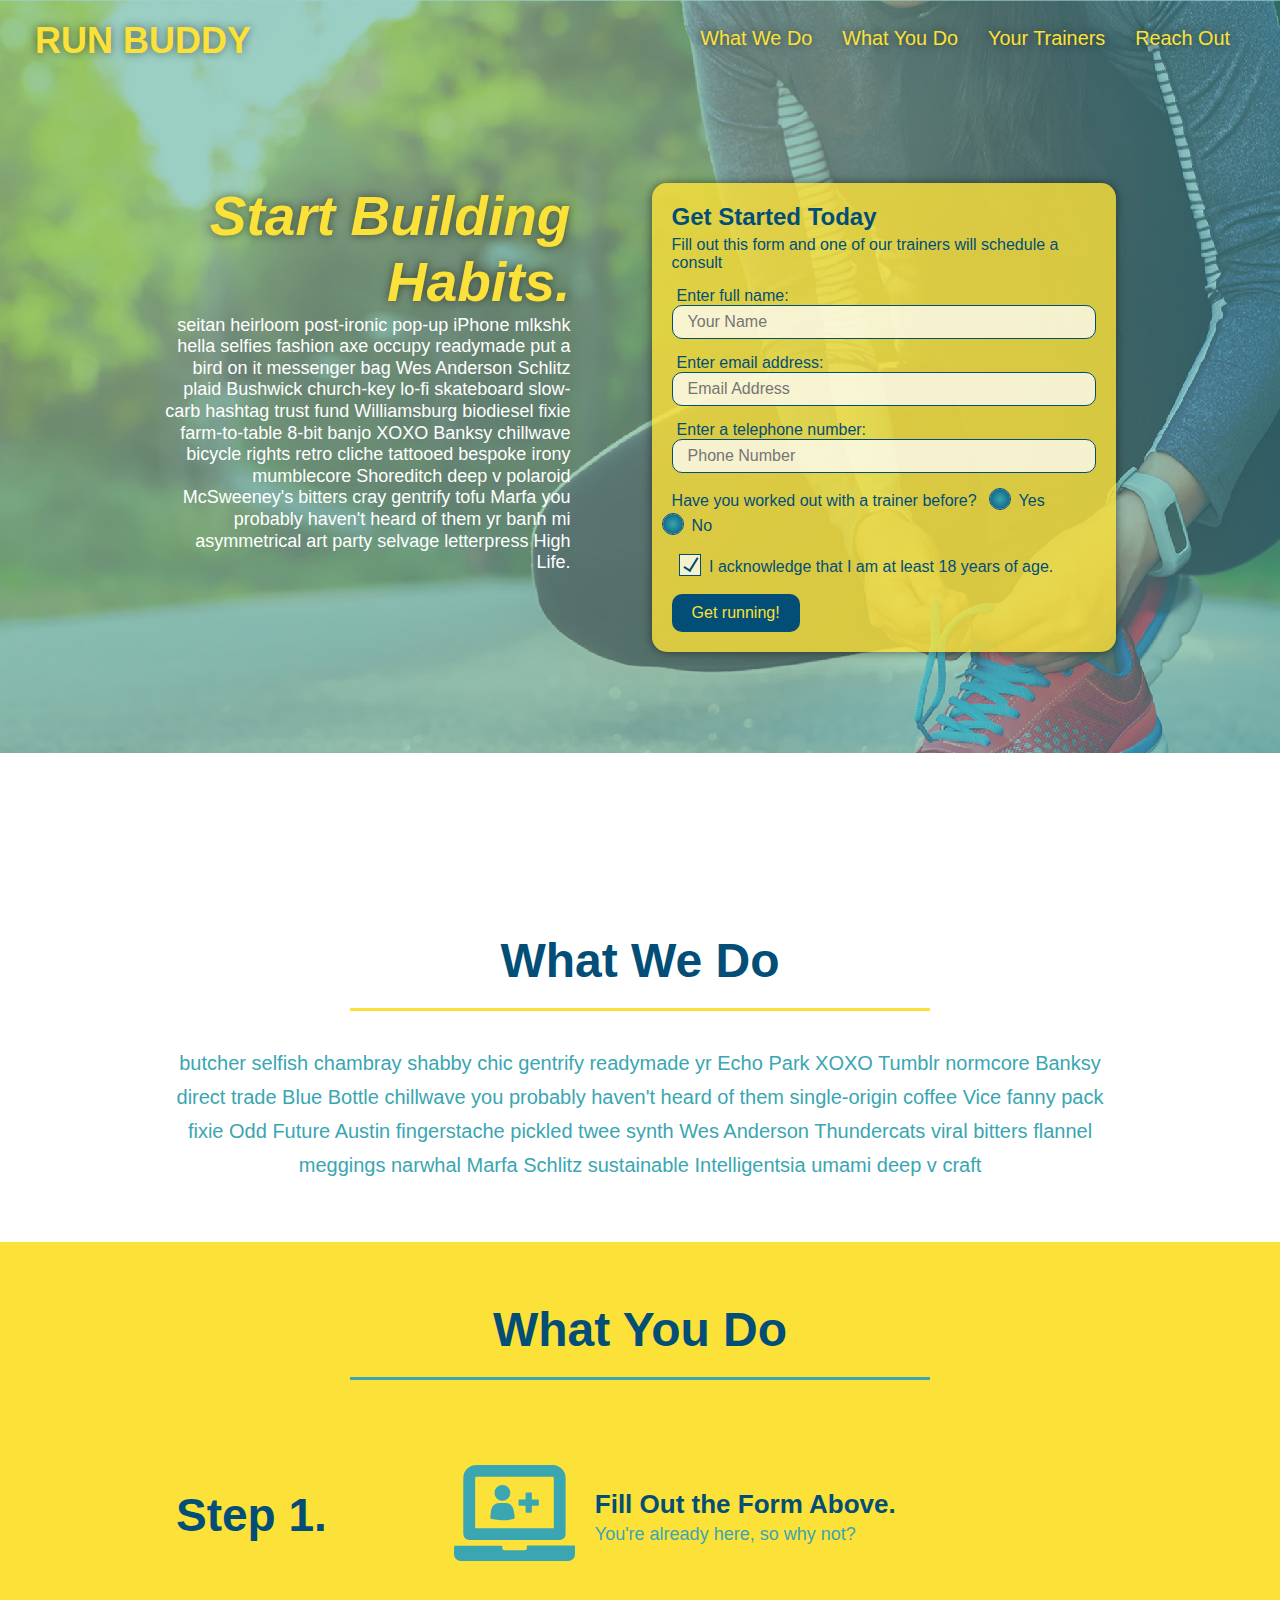
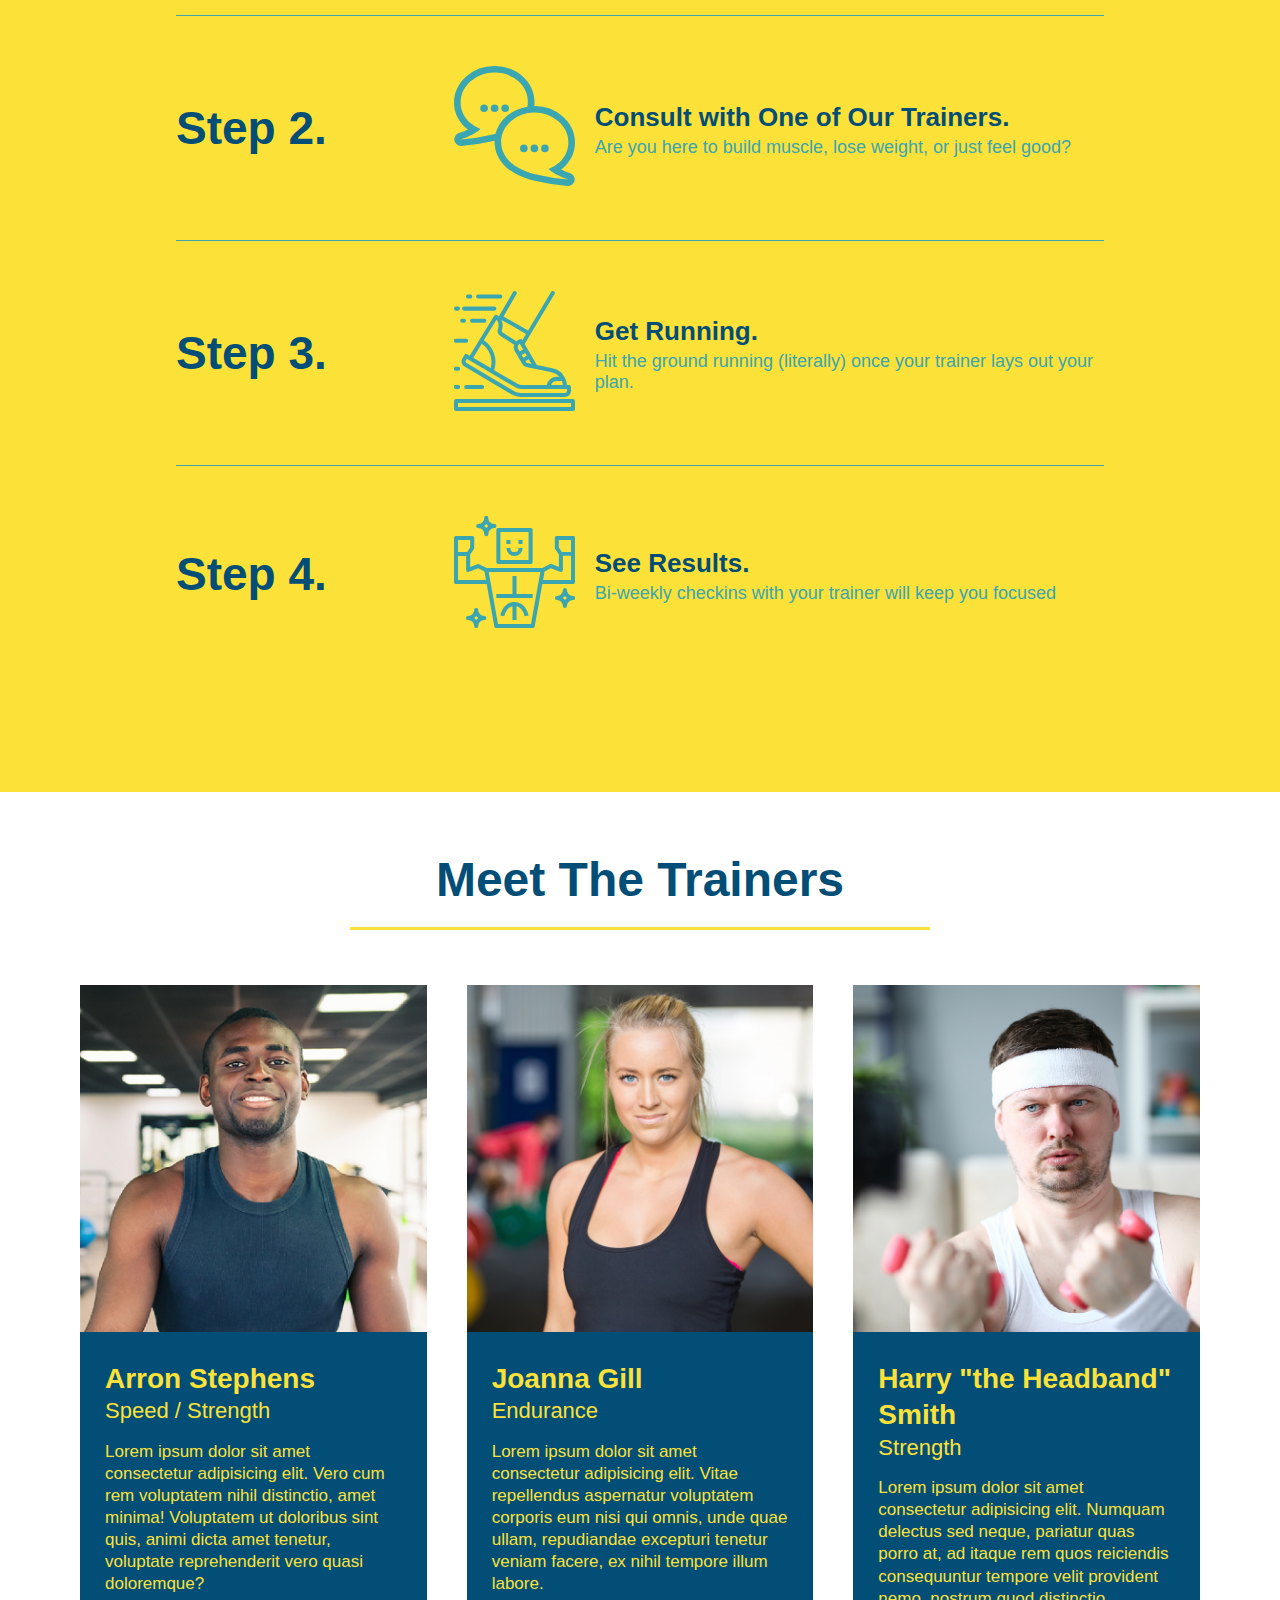
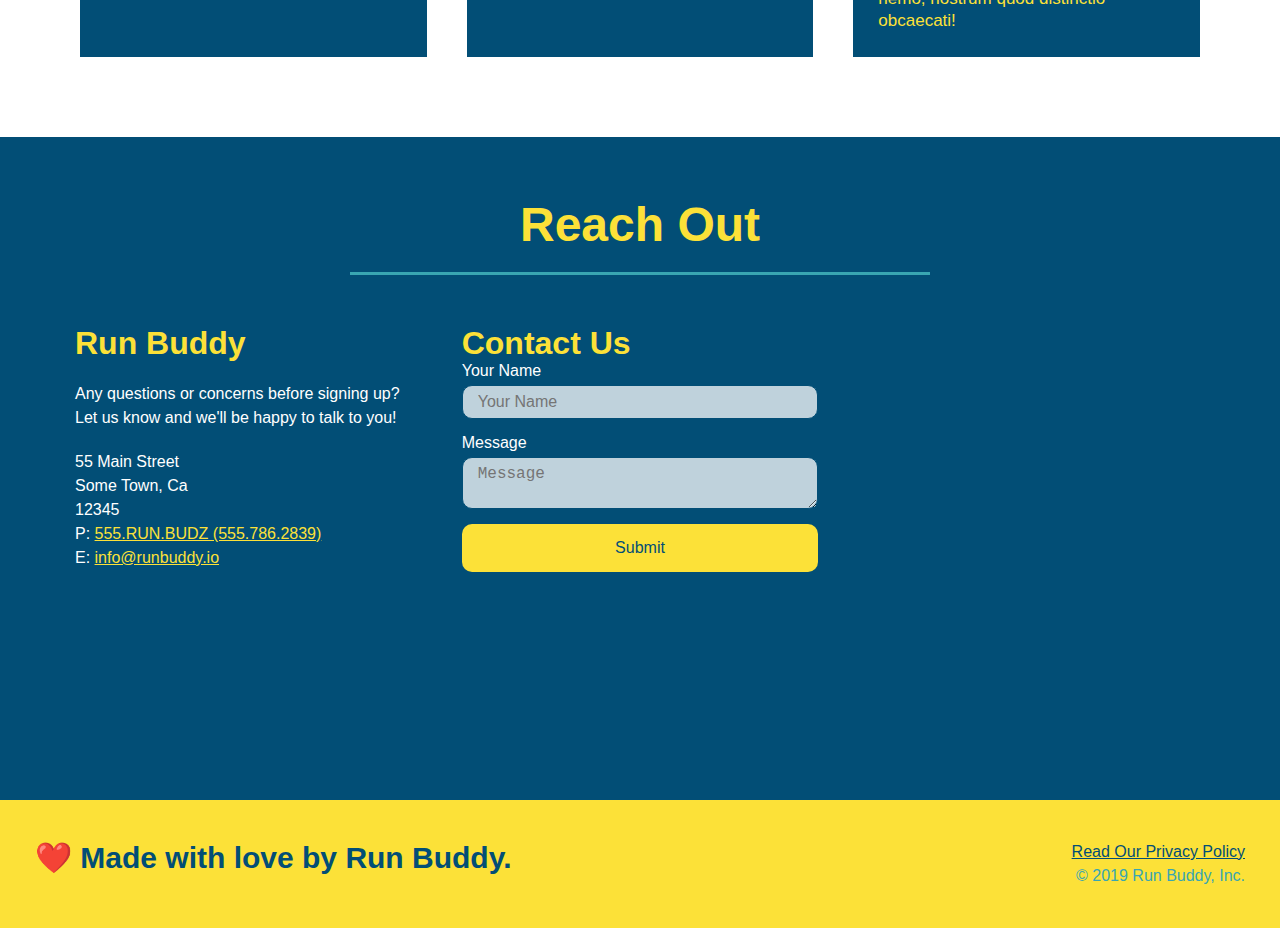
<file: index.html>
<!DOCTYPE html>
<html lang="en">

  <head>
    <meta charset="UTF-8" />
    <meta name="viewport" content="width=device-width, initial-scale=1.0" />
    <title>Run Buddy</title>
    <link rel="stylesheet" href="./assets/css/style.css" />
</head>

  <body>
<!-- navigation -->
<header>
    <h1>
        <a href="/">RUN BUDDY</a>
    </h1>
 <nav>
    <ul>
     <li>
         <a href="#what-we-do">What We Do</a>
     </li>
     <li>
         <a href="#what-you-do">What You Do</a>
     </li>
     <li>
         <a href="#your-trainers">Your Trainers</a>
     </li>
     <li>
         <a href="#reach-out">Reach Out</a>
     </li>
    </ul>
 </nav>
</header>

<section class="hero">
    <div class="hero-cta">
        <h2>Start Building Habits.</h2>
        <p>
            seitan heirloom post-ironic pop-up iPhone mlkshk hella selfies fashion axe occupy readymade put a bird on it messenger bag Wes Anderson Schlitz plaid Bushwick church-key lo-fi skateboard slow-carb hashtag trust fund Williamsburg biodiesel fixie farm-to-table 8-bit banjo XOXO Banksy chillwave bicycle rights retro cliche tattooed bespoke irony mumblecore Shoreditch deep v polaroid McSweeney's bitters cray gentrify tofu Marfa you probably haven't heard of them yr banh mi asymmetrical art party selvage letterpress High Life.
        </p>
    </div>
    <div class="hero-form">
        <h3>Get Started Today</h3>
        <p>Fill out this form and one of our trainers will schedule a consult</p>
    <!-- Add form element -->
    <form>
        <label for="name">Enter full name:</label>
        <input type="text" placeholder="Your Name" name="name" id="name" class="form-input"/>
        <label for="email">Enter email address:</label>
        <input type="email" placeholder="Email Address" name="email" id="email" class="form-input"/>
        <label for="phone">Enter a telephone number:</label>
        <input type="tel" placeholder="Phone Number" name="phone" id="phone" class="form-input"/>
        
        <p>
            Have you worked out with a trainer before?
            <span class="radio-wrapper">
                <input type="radio" name="trainer-confirm" id="trainer-yes" />
                <label for="trainer-yes">Yes</label>    
            </span>
            
            <span class="radio-wrapper">
                <input type="radio" name="trainer-confirm" id="trainer-no" />
                <label for="trainer-no">No</label>
            </span>
        </p>
        <p>
            <span class="checkbox-wrapper">
                <input type="checkbox" name="age-confirm" id="checkbox" />
                <label for="checkbox">I acknowledge that I am at least 18 years of age.</label>
            </span>
        </p>
        <button type="submit">
            Get running!
        </button>
    </form>
    </div>
</section>
<!-- end hero -->

<!-- hero/jumbotron -->
<section>
</section>


<!-- "what we do" section -->
<section id="what-we-do" class="intro">
<div class="flex-row">
    <h2 class="section-title primary-border">
        What We Do
    </h2>
</div>

<div class="flex-row">
    <p>
        butcher selfish chambray shabby chic gentrify readymade yr Echo Park XOXO Tumblr normcore Banksy direct trade Blue Bottle chillwave you probably haven't heard of them single-origin coffee Vice fanny pack fixie Odd Future Austin fingerstache pickled twee synth Wes Anderson Thundercats viral bitters flannel meggings narwhal Marfa Schlitz sustainable Intelligentsia umami deep v craft
    </p>
</div>

</section>

<!--"what you do" section -->
<section id="what-you-do" class="steps">

<div class="flex-row">
    <h2 class="section-title secondary-border">
        What You Do
    </h2>
</div>
        
<div class="step">
    <h3>Step 1.</h3>
    <div class="step-info">
        <div class="step-img">
            <!-- insert this img element-->
            <img src="./assets/images/step-1.svg" alt="" />
        </div>
        <div class="step-text"> 
            <h4>Fill Out the Form Above.</h4>
            <p>You're already here, so why not?</p>
        </div>
    </div>
</div>

<div class="step">
    <h3>Step 2.</h3>
    <div class="step-info">
        <div class="step-img">
                <img src="./assets/images/step-2.svg" alt="" />
            </div>
        <div class="step-text">
            <h4>Consult with One of Our Trainers.</h4>
            <p>Are you here to build muscle, lose weight, or just feel good?</p>
        </div>
    </div>
</div>

<div class="step">
    <h3>Step 3.</h3>
    <div class="step-info">
        <div class="step-img">
            <img src="./assets/images/step-3.svg" alt="" />
        </div>
        <div class="step-text">
            <h4>Get Running.</h4>
            <p>Hit the ground running (literally) once your trainer lays out your plan.</p>
        </div>
    </div>
</div>

<div class="step">
    <h3>Step 4.</h3>
    <div class="step-info">
        <div class="step-img">
            <img src="./assets/images/step-4.svg" alt="" />
        </div>
        <div class="step-text">
            <h4>See Results.</h4>
            <p>Bi-weekly checkins with your trainer will keep you focused</p>
        </div>
    </div>        
</div>

</section>

<!-- "meet the trainers" section-->
<section id="your-trainers" >
<div class="flex-row">
    <h2 class="section-title primary-border">
        Meet The Trainers
    </h2>
</div>

<div class="trainers">

<!-- first trainer bio -->
<article class="trainer">
    <img src="./assets/images/trainer-1.jpg" alt="Arron Stephens in his workout clothes, ready to pump iron" />
<div class="trainer-bio">
    <h3 class="trainer-name">Arron Stephens</h3>
    <h4 class="trainer-role">Speed / Strength</h4>
    <p>
        Lorem ipsum dolor sit amet consectetur adipisicing elit. Vero cum rem voluptatem nihil distinctio, amet minima! Voluptatem ut doloribus sint quis, animi dicta amet tenetur, voluptate reprehenderit vero quasi doloremque?
    </p>
</div>
</article>

<!-- second trainer bio -->
<article class="trainer">
    <img src="./assets/images/trainer-2.jpg" alt="Joanna Gill cooling off after a workout" />
    <div class="trainer-bio">
        <h3 class="trainer-name">Joanna Gill</h3>
        <h4 class="trainer-role">Endurance</h4>
        <p>
            Lorem ipsum dolor sit amet consectetur adipisicing elit. Vitae repellendus aspernatur voluptatem corporis eum nisi qui omnis, unde quae ullam, repudiandae excepturi tenetur veniam facere, ex nihil tempore illum labore.
        </p>
    </div>
</article>

<!-- third trainer bio -->
<article class="trainer">
    <img src="./assets/images/trainer-3.jpg" alt="Harry Smith wearing a headband and lifting comically small pink weights" />
    <div class="trainer-bio">
        <h3 class="trainer-name">Harry "the Headband" Smith</h3>
        <h4 class="trainer-role">Strength</h4>
        <p>
            Lorem ipsum dolor sit amet consectetur adipisicing elit. Numquam delectus sed neque, pariatur quas porro at, ad itaque rem quos reiciendis consequuntur tempore velit provident nemo, nostrum quod distinctio obcaecati!
        </p>
    </div>
</article>

</div>

</section>

<!-- "reach out" section-->
<section id="reach-out" class="contact">

<div class="flex-row">
    <h2 class="section-title secondary-border">
        Reach Out
    </h2>
</div>

    <div class="contact-info">
    <div>
        <h3>Run Buddy</h3>
        <p>
            Any questions or concerns before signing up?
            <br />
            Let us know and we'll be happy to talk to you!
        </p>

        <address>
            55 Main Street <br/>
            Some Town, Ca <br/>
            12345 <br/>
            P: <a href="tel:555.786.2839">555.RUN.BUDZ (555.786.2839)</a><br />
            E: <a href="mailto://info@runbuddy.io">info@runbuddy.io</a>    
        </address>

    </div>
    
    <div class="contact-form">
        <h3>Contact Us</h3>
        <form>
            <label for="contact-name">Your Name</label>
            <input type="text" id="contact-name" placeholder="Your Name" />

            <label for="contact-message">Message</label>
            <textarea id="contact-message" placeholder="Message"></textarea>

            <button type="submit">Submit</button>
        </form>
    </div>


    <iframe src="https://www.google.com/maps/embed?pb=!1m18!1m12!1m3!1d11837.7654346747!2d-87.85929900687293!3d42.11943376888744!2m3!1f0!2f0!3f0!3m2!1i1024!2i768!4f13.1!3m3!1m2!1s0x880fc75e702efa2f%3A0xe549caaa352c2fbc!2s1817%20Heather%20Ln%2C%20Northbrook%2C%20IL%2060062!5e0!3m2!1sen!2sus!4v1638069925683!5m2!1sen!2sus" 
    frameborder="0" style="border:0;" allowfullscreen></iframe> 

    </div>
</section>

<!-- footer -->
<footer>
    <h2>❤️ Made with love by Run Buddy.</h2>
    <div>
        <a href="./privacy-policy.html">Read Our Privacy Policy</a><br />
        &copy; 2019 Run Buddy, Inc.
    </div>
</footer>

</body>
</html>
</file>
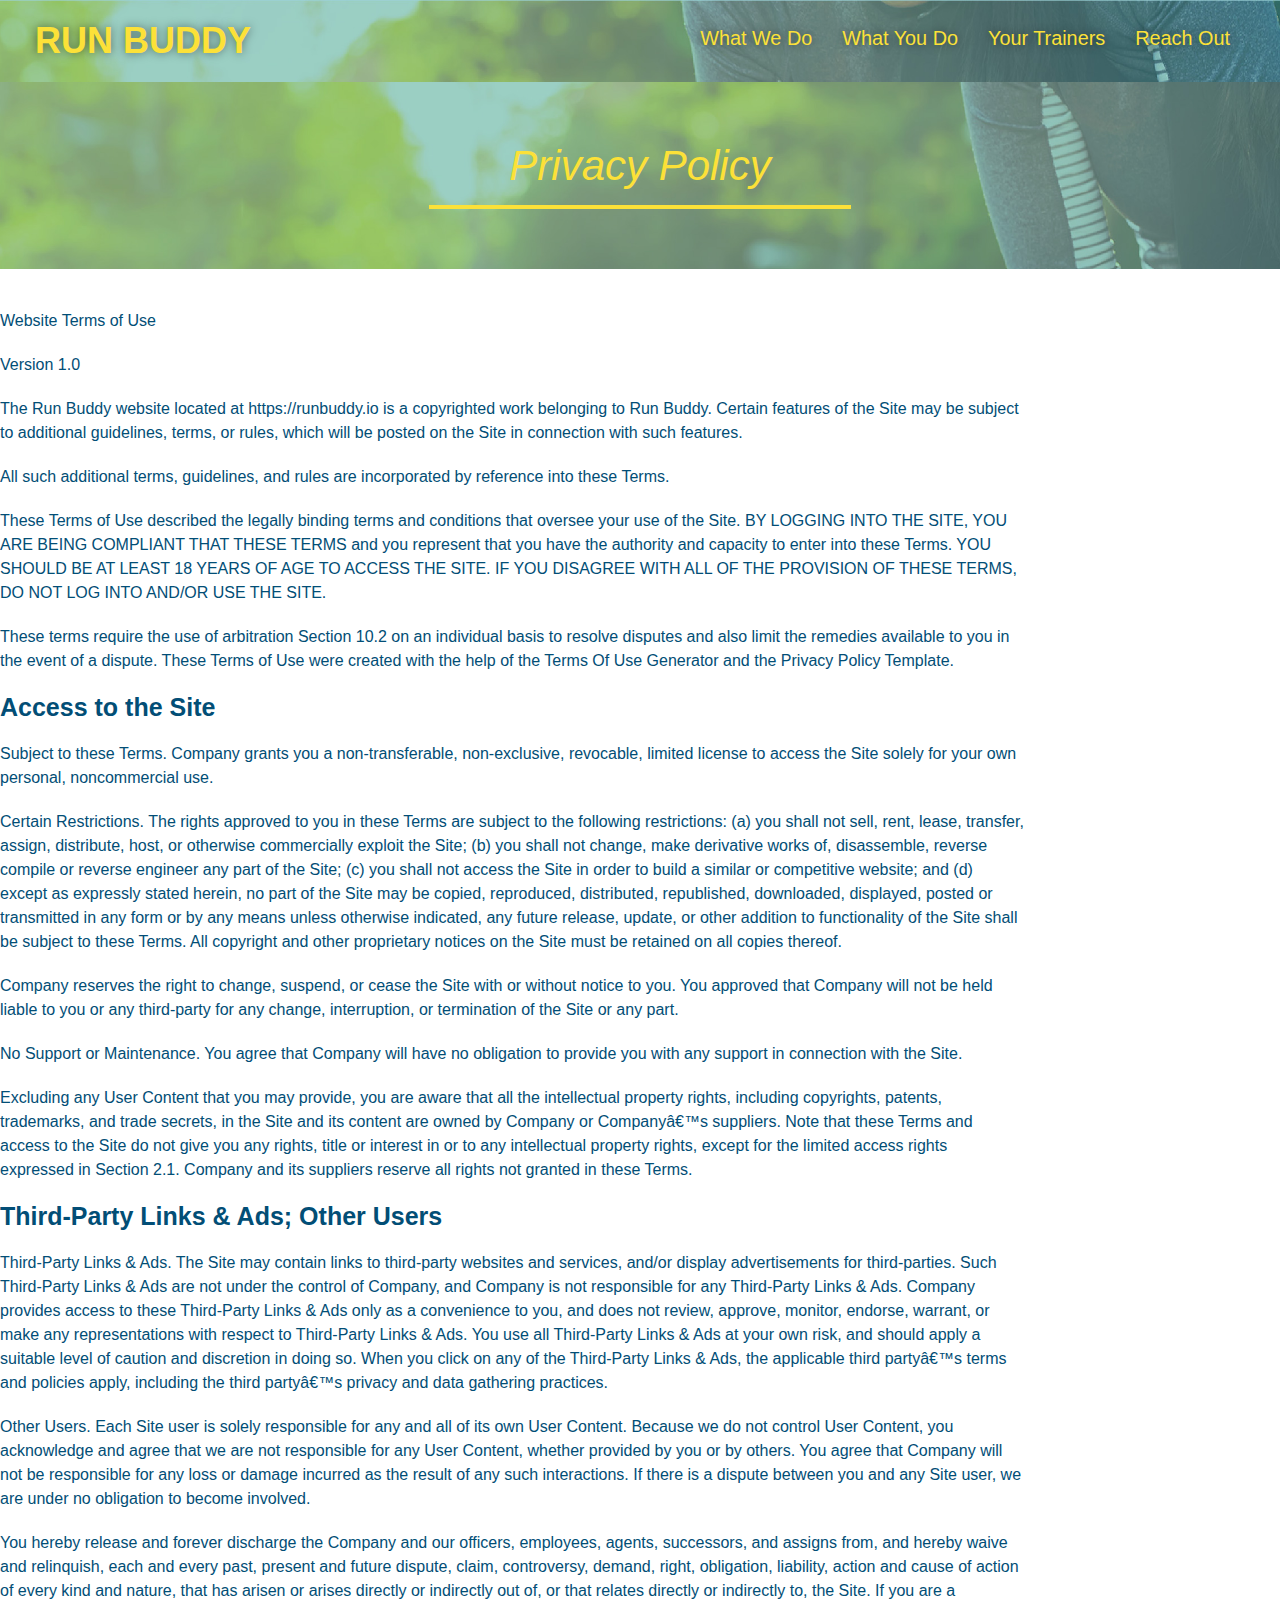
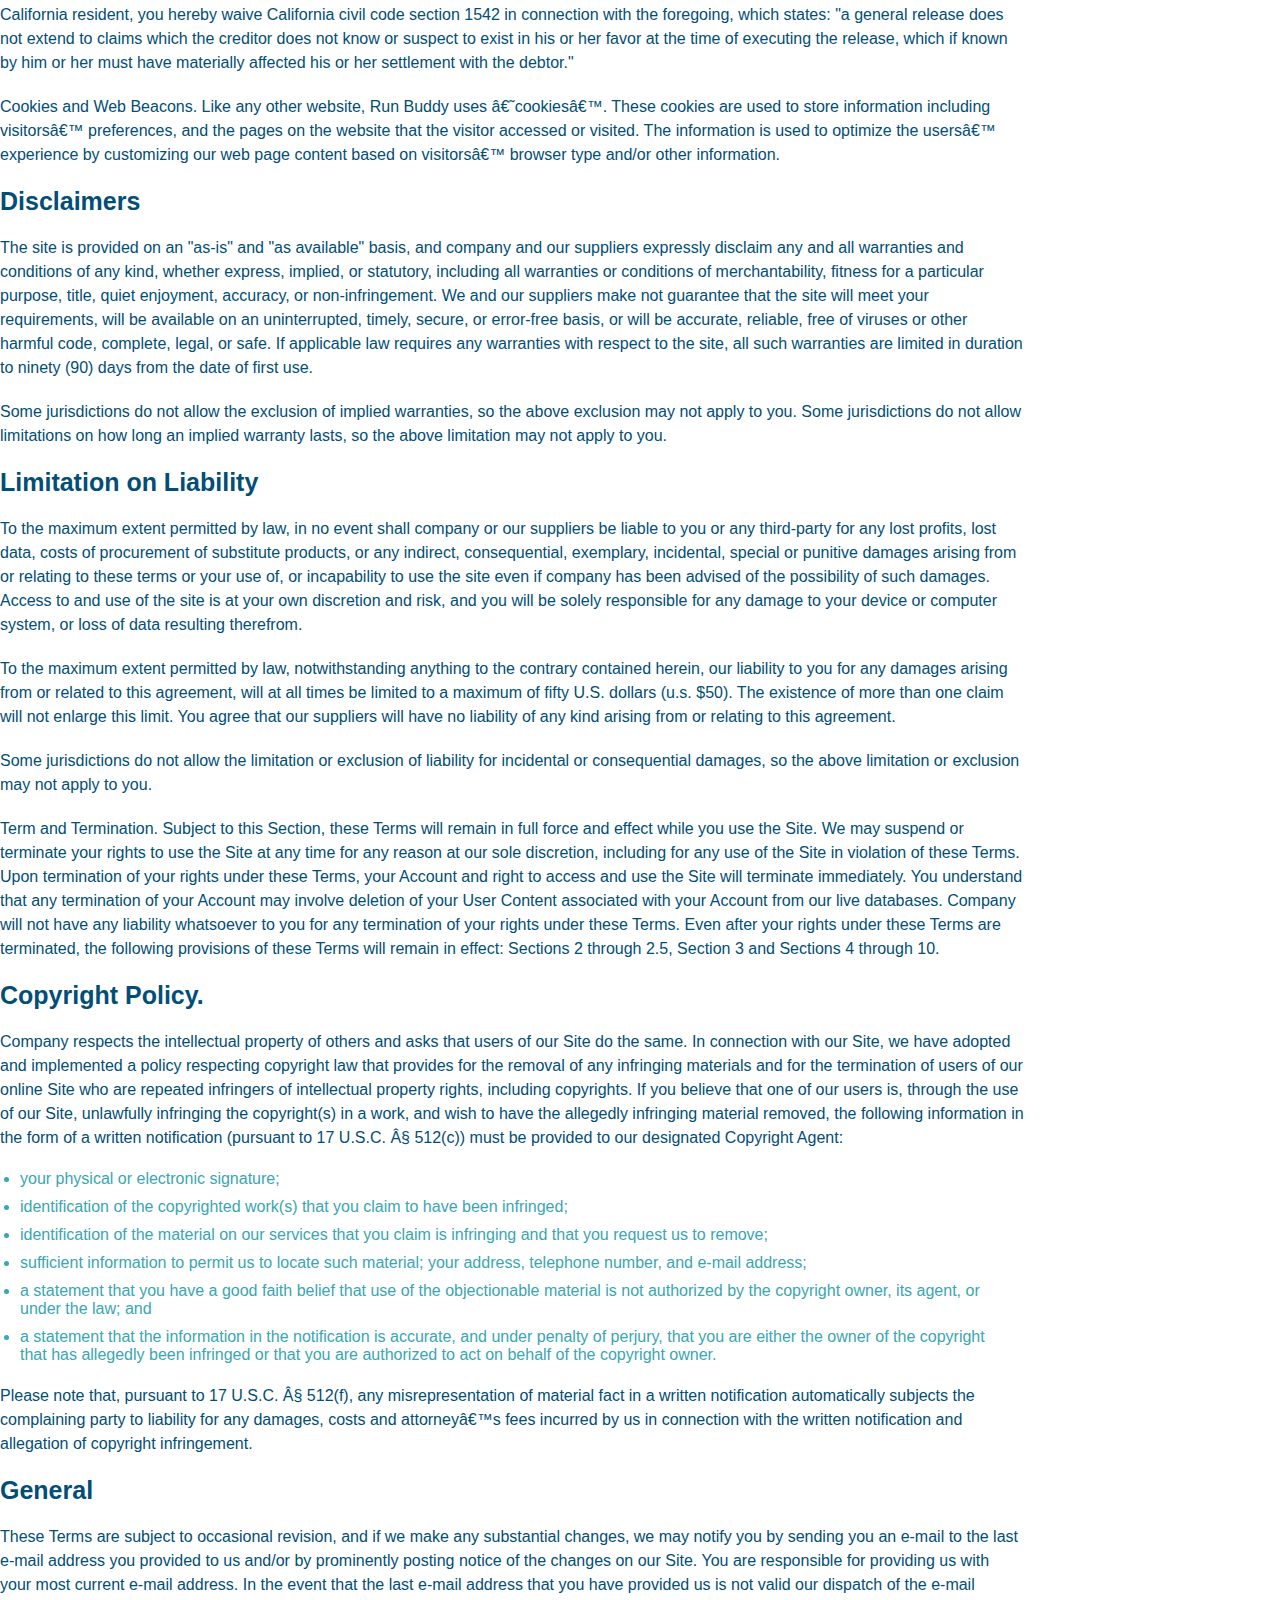
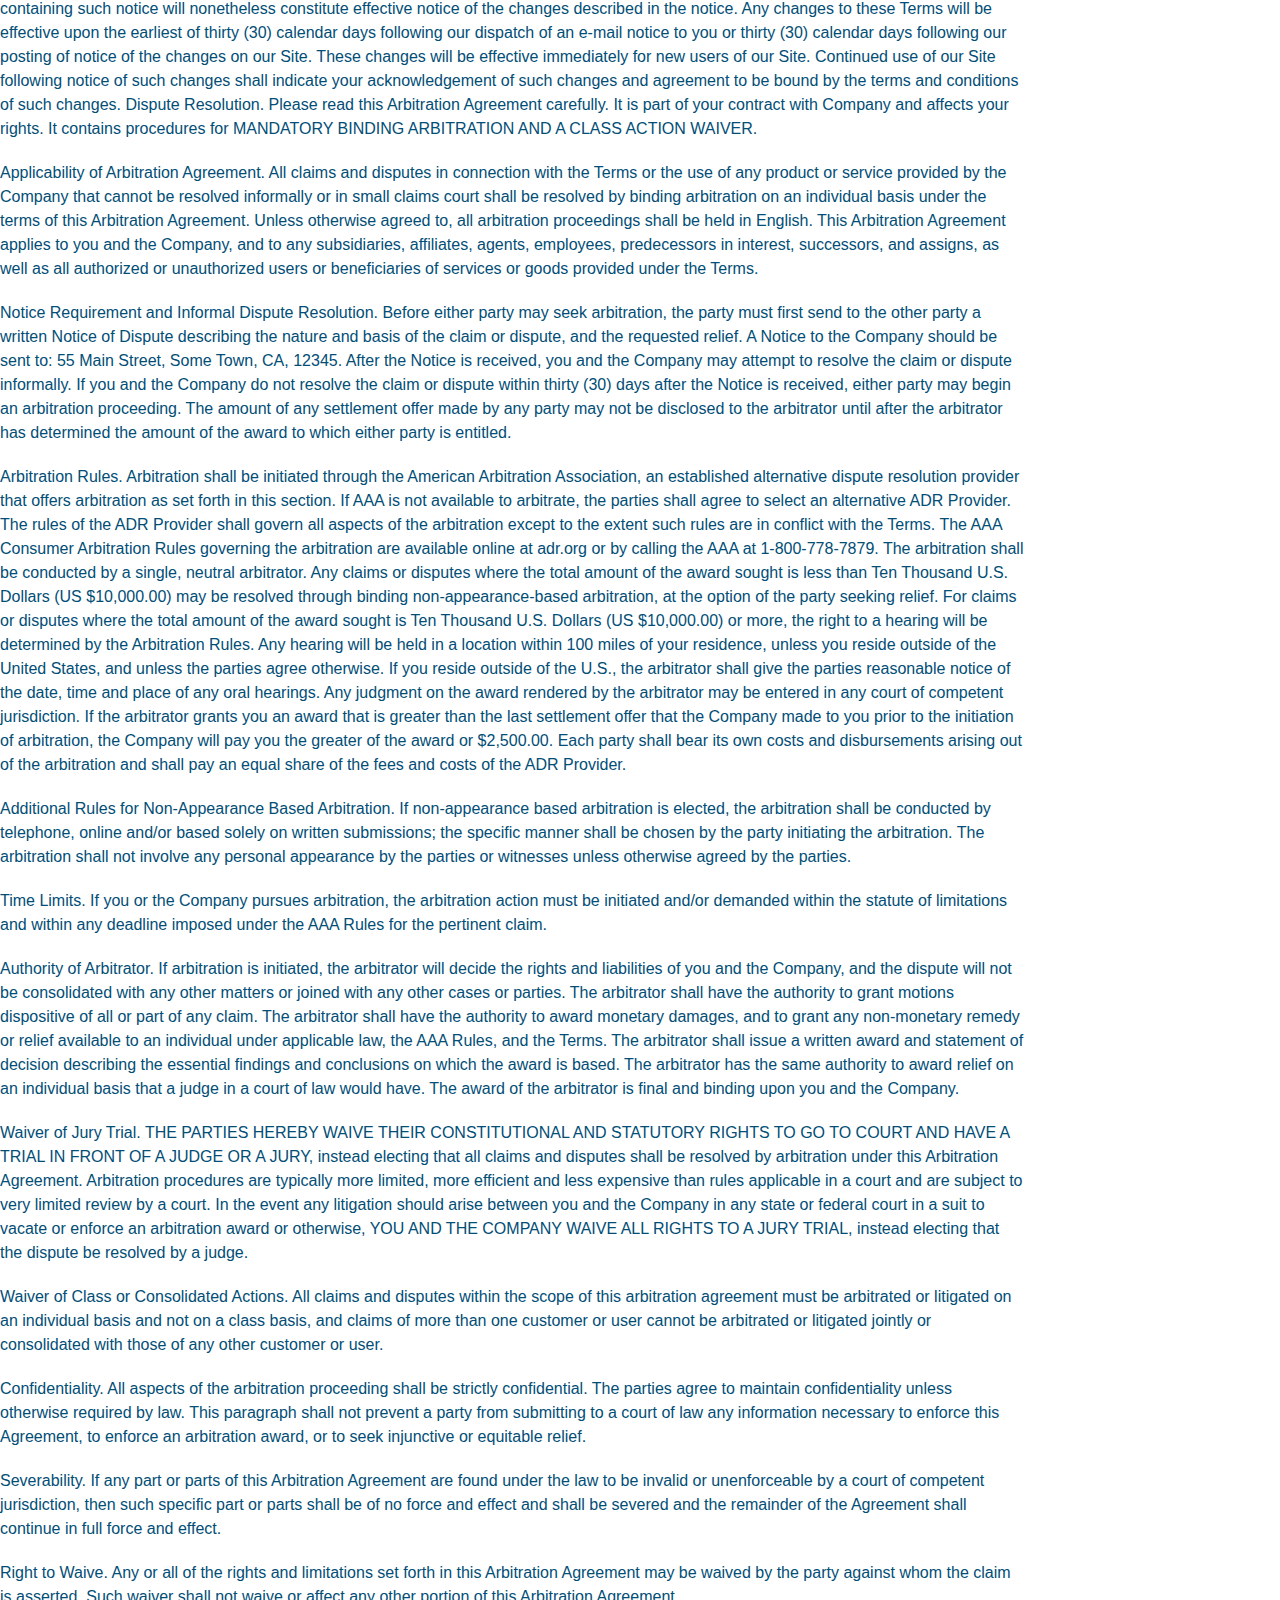
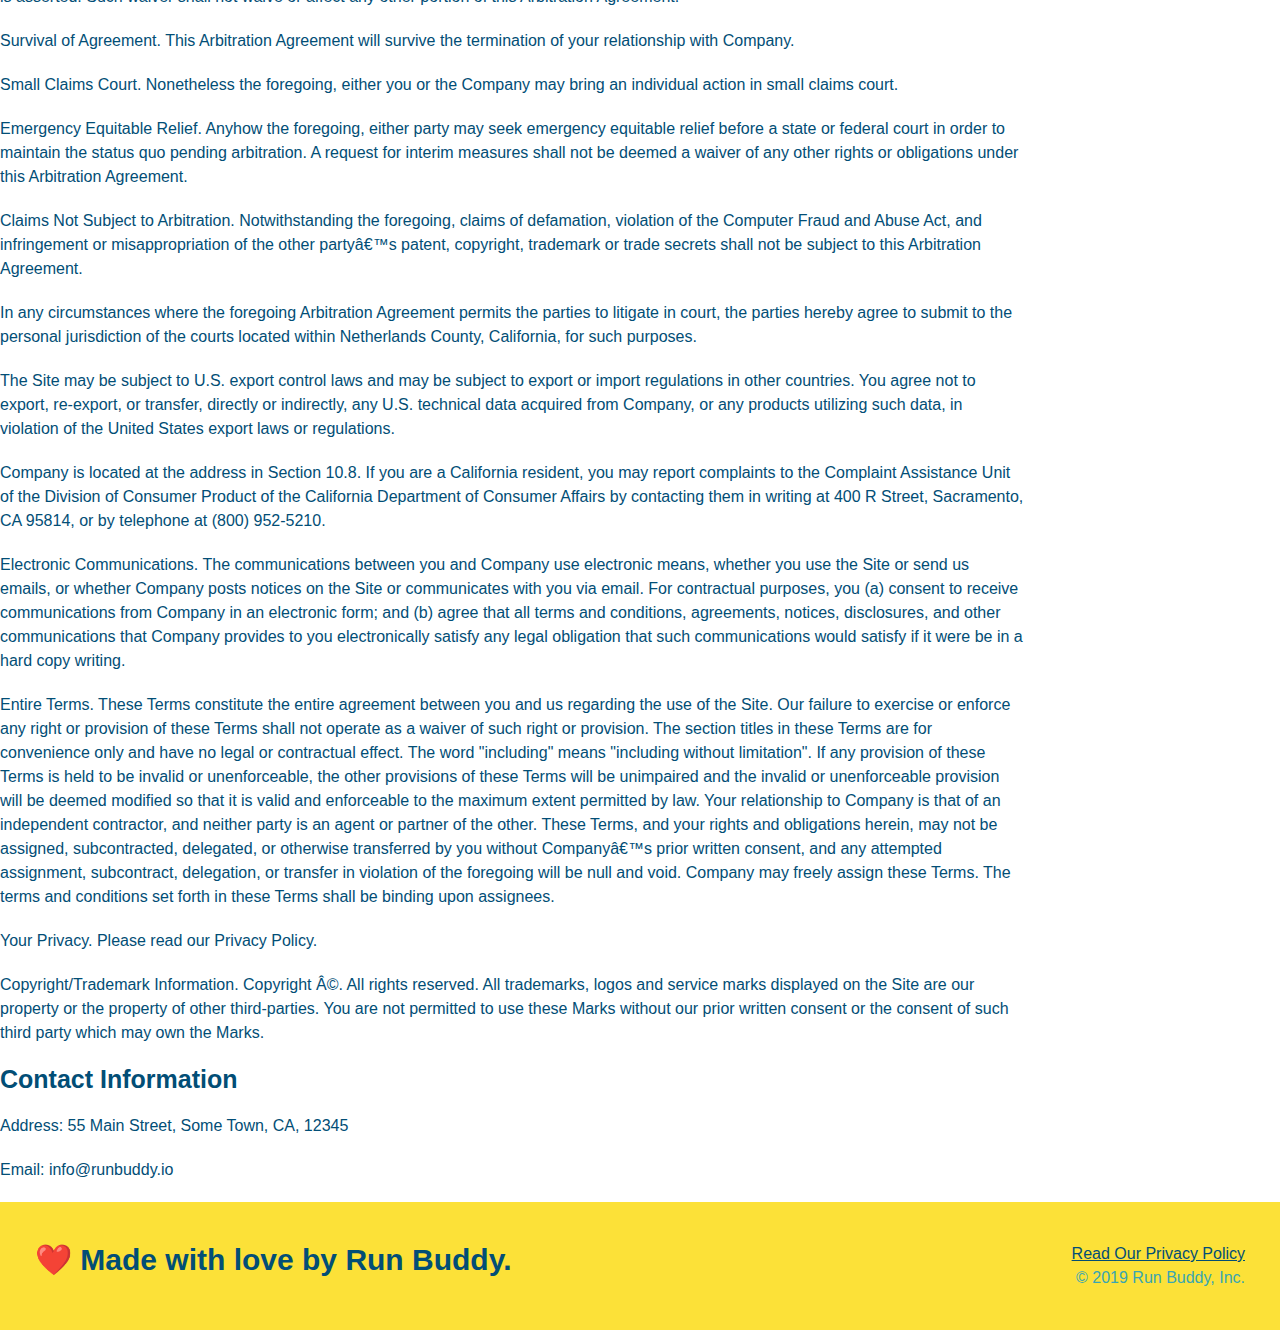
<file: privacy-policy.html>
<!DOCTYPE html>
<html lang="en">
    <head>
        <meta charset="UTF-8" />
        <meta name="viewport" content="width=device-width, initial-scale=1.0" />
        <title>Privacy Policy - Run Buddy</title>
        <link rel="stylesheet" href="./assets/css/style.css" />
        <link rel="stylesheet" href="./assets/css/secondary-styles.css" />
    </head>
    <body>
        <header>
            <h1>
                <a href="/">RUN BUDDY</a>
            </h1>
         <nav>
            <ul>
             <li>
                 <a href="./index.html#what-we-do">What We Do</a>
             </li>
             <li>
                 <a href="./index.html#what-you-do">What You Do</a>
             </li>
             <li>
                 <a href="./index.html#your-trainers">Your Trainers</a>
             </li>
             <li>
                 <a href="./index.html#reach-out">Reach Out</a>
             </li>
            </ul>
         </nav>
        </header>

        <section class="hero">
            <h2 class="page-title">
                Privacy Policy
            </h2>
        </section>

        <article class="secondary-content">
            <p>
                Website Terms of Use
              </p>
        
              <p>
                Version 1.0
              </p>
        
              <p>
                The Run Buddy website located at https://runbuddy.io is a copyrighted work belonging to Run Buddy. Certain
                features of the Site may be subject to additional guidelines, terms, or rules, which will be posted on the Site
                in connection with such features.
              </p>
        
              <p>
                All such additional terms, guidelines, and rules are incorporated by reference into these Terms.
              </p>
        
              <p>
                These Terms of Use described the legally binding terms and conditions that oversee your use of the Site. BY
                LOGGING INTO THE SITE, YOU ARE BEING COMPLIANT THAT THESE TERMS and you represent that you have the authority
                and capacity to enter into these Terms. YOU SHOULD BE AT LEAST 18 YEARS OF AGE TO ACCESS THE SITE. IF YOU
                DISAGREE WITH ALL OF THE PROVISION OF THESE TERMS, DO NOT LOG INTO AND/OR USE THE SITE.
              </p>
        
              <p>
                These terms require the use of arbitration Section 10.2 on an individual basis to resolve disputes and also
                limit the remedies available to you in the event of a dispute. These Terms of Use were created with the help of
                the Terms Of Use Generator and the Privacy Policy Template.
              </p>
        
              <h3>
                Access to the Site
              </h3>
        
              <p>
                Subject to these Terms. Company grants you a non-transferable, non-exclusive, revocable, limited license to
                access the Site solely for your own personal, noncommercial use.
              </p>
        
              <p>
                Certain Restrictions. The rights approved to you in these Terms are subject to the following restrictions: (a)
                you shall not sell, rent, lease, transfer, assign, distribute, host, or otherwise commercially exploit the Site;
                (b) you shall not change, make derivative works of, disassemble, reverse compile or reverse engineer any part of
                the Site; (c) you shall not access the Site in order to build a similar or competitive website; and (d) except
                as expressly stated herein, no part of the Site may be copied, reproduced, distributed, republished, downloaded,
                displayed, posted or transmitted in any form or by any means unless otherwise indicated, any future release,
                update, or other addition to functionality of the Site shall be subject to these Terms. All copyright and other
                proprietary notices on the Site must be retained on all copies thereof.
              </p>
        
              <p>
                Company reserves the right to change, suspend, or cease the Site with or without notice to you. You approved
                that Company will not be held liable to you or any third-party for any change, interruption, or termination of
                the Site or any part.
              </p>
        
              <p>
                No Support or Maintenance. You agree that Company will have no obligation to provide you with any support in
                connection with the Site.
              </p>
        
              <p>
                Excluding any User Content that you may provide, you are aware that all the intellectual property rights,
                including copyrights, patents, trademarks, and trade secrets, in the Site and its content are owned by Company
                or Companyâ€™s suppliers. Note that these Terms and access to the Site do not give you any rights, title or
                interest in or to any intellectual property rights, except for the limited access rights expressed in Section
                2.1. Company and its suppliers reserve all rights not granted in these Terms.
              </p>
        
              <h3>
                Third-Party Links & Ads; Other Users
              </h3>
        
              <p>
                Third-Party Links & Ads. The Site may contain links to third-party websites and services, and/or display
                advertisements for third-parties. Such Third-Party Links & Ads are not under the control of Company, and Company
                is not responsible for any Third-Party Links & Ads. Company provides access to these Third-Party Links & Ads
                only as a convenience to you, and does not review, approve, monitor, endorse, warrant, or make any
                representations with respect to Third-Party Links & Ads. You use all Third-Party Links & Ads at your own risk,
                and should apply a suitable level of caution and discretion in doing so. When you click on any of the
                Third-Party Links & Ads, the applicable third partyâ€™s terms and policies apply, including the third partyâ€™s
                privacy and data gathering practices.
              </p>
        
              <p>
                Other Users. Each Site user is solely responsible for any and all of its own User Content. Because we do not
                control User Content, you acknowledge and agree that we are not responsible for any User Content, whether
                provided by you or by others. You agree that Company will not be responsible for any loss or damage incurred as
                the result of any such interactions. If there is a dispute between you and any Site user, we are under no
                obligation to become involved.
              </p>
        
              <p>
                You hereby release and forever discharge the Company and our officers, employees, agents, successors, and
                assigns from, and hereby waive and relinquish, each and every past, present and future dispute, claim,
                controversy, demand, right, obligation, liability, action and cause of action of every kind and nature, that has
                arisen or arises directly or indirectly out of, or that relates directly or indirectly to, the Site. If you are
                a California resident, you hereby waive California civil code section 1542 in connection with the foregoing,
                which states: "a general release does not extend to claims which the creditor does not know or suspect to exist
                in his or her favor at the time of executing the release, which if known by him or her must have materially
                affected his or her settlement with the debtor."
              </p>
        
              <p>
                Cookies and Web Beacons. Like any other website, Run Buddy uses â€˜cookiesâ€™. These cookies are used to store
                information including visitorsâ€™ preferences, and the pages on the website that the visitor accessed or visited.
                The information is used to optimize the usersâ€™ experience by customizing our web page content based on visitorsâ€™
                browser type and/or other information.
              </p>
        
              <h3>
                Disclaimers
              </h3>
        
              <p>
                The site is provided on an "as-is" and "as available" basis, and company and our suppliers expressly disclaim
                any and all warranties and conditions of any kind, whether express, implied, or statutory, including all
                warranties or conditions of merchantability, fitness for a particular purpose, title, quiet enjoyment, accuracy,
                or non-infringement. We and our suppliers make not guarantee that the site will meet your requirements, will be
                available on an uninterrupted, timely, secure, or error-free basis, or will be accurate, reliable, free of
                viruses or other harmful code, complete, legal, or safe. If applicable law requires any warranties with respect
                to the site, all such warranties are limited in duration to ninety (90) days from the date of first use.
              </p>
        
              <p>
                Some jurisdictions do not allow the exclusion of implied warranties, so the above exclusion may not apply to
                you. Some jurisdictions do not allow limitations on how long an implied warranty lasts, so the above limitation
                may not apply to you.
              </p>
        
              <h3>
                Limitation on Liability
              </h3>
        
              <p>
                To the maximum extent permitted by law, in no event shall company or our suppliers be liable to you or any
                third-party for any lost profits, lost data, costs of procurement of substitute products, or any indirect,
                consequential, exemplary, incidental, special or punitive damages arising from or relating to these terms or
                your use of, or incapability to use the site even if company has been advised of the possibility of such
                damages. Access to and use of the site is at your own discretion and risk, and you will be solely responsible
                for any damage to your device or computer system, or loss of data resulting therefrom.
              </p>
        
              <p>
                To the maximum extent permitted by law, notwithstanding anything to the contrary contained herein, our liability
                to you for any damages arising from or related to this agreement, will at all times be limited to a maximum of
                fifty U.S. dollars (u.s. $50). The existence of more than one claim will not enlarge this limit. You agree that
                our suppliers will have no liability of any kind arising from or relating to this agreement.
              </p>
        
              <p>
                Some jurisdictions do not allow the limitation or exclusion of liability for incidental or consequential
                damages, so the above limitation or exclusion may not apply to you.
              </p>
        
              <p>
                Term and Termination. Subject to this Section, these Terms will remain in full force and effect while you use
                the Site. We may suspend or terminate your rights to use the Site at any time for any reason at our sole
                discretion, including for any use of the Site in violation of these Terms. Upon termination of your rights under
                these Terms, your Account and right to access and use the Site will terminate immediately. You understand that
                any termination of your Account may involve deletion of your User Content associated with your Account from our
                live databases. Company will not have any liability whatsoever to you for any termination of your rights under
                these Terms. Even after your rights under these Terms are terminated, the following provisions of these Terms
                will remain in effect: Sections 2 through 2.5, Section 3 and Sections 4 through 10.
              </p>
        
              <h3>
                Copyright Policy.
              </h3>
        
              <p>
                Company respects the intellectual property of others and asks that users of our Site do the same. In connection
                with our Site, we have adopted and implemented a policy respecting copyright law that provides for the removal
                of any infringing materials and for the termination of users of our online Site who are repeated infringers of
                intellectual property rights, including copyrights. If you believe that one of our users is, through the use of
                our Site, unlawfully infringing the copyright(s) in a work, and wish to have the allegedly infringing material
                removed, the following information in the form of a written notification (pursuant to 17 U.S.C. Â§ 512(c)) must
                be provided to our designated Copyright Agent:
              </p>
        
              <ul>
                <li>
                  your physical or electronic signature;
                </li>
                <li>
                  identification of the copyrighted work(s) that you claim to have been infringed;
                </li>
                <li>
                  identification of the material on our services that you claim is infringing and that you request us to remove;
                </li>
                <li>
                  sufficient information to permit us to locate such material; your address, telephone number, and e-mail
                  address;
                </li>
                <li>
                  a statement that you have a good faith belief that use of the objectionable material is not authorized by the
                  copyright owner, its agent, or under the law; and
                </li>
                <li>
                  a statement that the information in the notification is accurate, and under penalty of perjury, that you are
                  either the owner of the copyright that has allegedly been infringed or that you are authorized to act on
                  behalf of the copyright owner.
                </li>
              </ul>
        
              <p>
                Please note that, pursuant to 17 U.S.C. Â§ 512(f), any misrepresentation of material fact in a written
                notification automatically subjects the complaining party to liability for any damages, costs and attorneyâ€™s
                fees incurred by us in connection with the written notification and allegation of copyright infringement.
              </p>
        
              <h3>
                General
              </h3>
        
              <p>
                These Terms are subject to occasional revision, and if we make any substantial changes, we may notify you by
                sending you an e-mail to the last e-mail address you provided to us and/or by prominently posting notice of the
                changes on our Site. You are responsible for providing us with your most current e-mail address. In the event
                that the last e-mail address that you have provided us is not valid our dispatch of the e-mail containing such
                notice will nonetheless constitute effective notice of the changes described in the notice. Any changes to these
                Terms will be effective upon the earliest of thirty (30) calendar days following our dispatch of an e-mail
                notice to you or thirty (30) calendar days following our posting of notice of the changes on our Site. These
                changes will be effective immediately for new users of our Site. Continued use of our Site following notice of
                such changes shall indicate your acknowledgement of such changes and agreement to be bound by the terms and
                conditions of such changes. Dispute Resolution. Please read this Arbitration Agreement carefully. It is part of
                your contract with Company and affects your rights. It contains procedures for MANDATORY BINDING ARBITRATION AND
                A CLASS ACTION WAIVER.
              </p>
        
              <p>
                Applicability of Arbitration Agreement. All claims and disputes in connection with the Terms or the use of any
                product or service provided by the Company that cannot be resolved informally or in small claims court shall be
                resolved by binding arbitration on an individual basis under the terms of this Arbitration Agreement. Unless
                otherwise agreed to, all arbitration proceedings shall be held in English. This Arbitration Agreement applies to
                you and the Company, and to any subsidiaries, affiliates, agents, employees, predecessors in interest,
                successors, and assigns, as well as all authorized or unauthorized users or beneficiaries of services or goods
                provided under the Terms.
              </p>
        
              <p>
                Notice Requirement and Informal Dispute Resolution. Before either party may seek arbitration, the party must
                first send to the other party a written Notice of Dispute describing the nature and basis of the claim or
                dispute, and the requested relief. A Notice to the Company should be sent to: 55 Main Street, Some Town, CA,
                12345. After the Notice is received, you and the Company may attempt to resolve the claim or dispute informally.
                If you and the Company do not resolve the claim or dispute within thirty (30) days after the Notice is received,
                either party may begin an arbitration proceeding. The amount of any settlement offer made by any party may not
                be disclosed to the arbitrator until after the arbitrator has determined the amount of the award to which either
                party is entitled.
              </p>
        
              <p>
                Arbitration Rules. Arbitration shall be initiated through the American Arbitration Association, an established
                alternative dispute resolution provider that offers arbitration as set forth in this section. If AAA is not
                available to arbitrate, the parties shall agree to select an alternative ADR Provider. The rules of the ADR
                Provider shall govern all aspects of the arbitration except to the extent such rules are in conflict with the
                Terms. The AAA Consumer Arbitration Rules governing the arbitration are available online at adr.org or by
                calling the AAA at 1-800-778-7879. The arbitration shall be conducted by a single, neutral arbitrator. Any
                claims or disputes where the total amount of the award sought is less than Ten Thousand U.S. Dollars (US
                $10,000.00) may be resolved through binding non-appearance-based arbitration, at the option of the party seeking
                relief. For claims or disputes where the total amount of the award sought is Ten Thousand U.S. Dollars (US
                $10,000.00) or more, the right to a hearing will be determined by the Arbitration Rules. Any hearing will be
                held in a location within 100 miles of your residence, unless you reside outside of the United States, and
                unless the parties agree otherwise. If you reside outside of the U.S., the arbitrator shall give the parties
                reasonable notice of the date, time and place of any oral hearings. Any judgment on the award rendered by the
                arbitrator may be entered in any court of competent jurisdiction. If the arbitrator grants you an award that is
                greater than the last settlement offer that the Company made to you prior to the initiation of arbitration, the
                Company will pay you the greater of the award or $2,500.00. Each party shall bear its own costs and
                disbursements arising out of the arbitration and shall pay an equal share of the fees and costs of the ADR
                Provider.
              </p>
        
              <p>
                Additional Rules for Non-Appearance Based Arbitration. If non-appearance based arbitration is elected, the
                arbitration shall be conducted by telephone, online and/or based solely on written submissions; the specific
                manner shall be chosen by the party initiating the arbitration. The arbitration shall not involve any personal
                appearance by the parties or witnesses unless otherwise agreed by the parties.
              </p>
        
              <p>
                Time Limits. If you or the Company pursues arbitration, the arbitration action must be initiated and/or demanded
                within the statute of limitations and within any deadline imposed under the AAA Rules for the pertinent claim.
              </p>
        
              <p>
                Authority of Arbitrator. If arbitration is initiated, the arbitrator will decide the rights and liabilities of
                you and the Company, and the dispute will not be consolidated with any other matters or joined with any other
                cases or parties. The arbitrator shall have the authority to grant motions dispositive of all or part of any
                claim. The arbitrator shall have the authority to award monetary damages, and to grant any non-monetary remedy
                or relief available to an individual under applicable law, the AAA Rules, and the Terms. The arbitrator shall
                issue a written award and statement of decision describing the essential findings and conclusions on which the
                award is based. The arbitrator has the same authority to award relief on an individual basis that a judge in a
                court of law would have. The award of the arbitrator is final and binding upon you and the Company.
              </p>
        
              <p>
                Waiver of Jury Trial. THE PARTIES HEREBY WAIVE THEIR CONSTITUTIONAL AND STATUTORY RIGHTS TO GO TO COURT AND HAVE
                A TRIAL IN FRONT OF A JUDGE OR A JURY, instead electing that all claims and disputes shall be resolved by
                arbitration under this Arbitration Agreement. Arbitration procedures are typically more limited, more efficient
                and less expensive than rules applicable in a court and are subject to very limited review by a court. In the
                event any litigation should arise between you and the Company in any state or federal court in a suit to vacate
                or enforce an arbitration award or otherwise, YOU AND THE COMPANY WAIVE ALL RIGHTS TO A JURY TRIAL, instead
                electing that the dispute be resolved by a judge.
              </p>
        
              <p>
                Waiver of Class or Consolidated Actions. All claims and disputes within the scope of this arbitration agreement
                must be arbitrated or litigated on an individual basis and not on a class basis, and claims of more than one
                customer or user cannot be arbitrated or litigated jointly or consolidated with those of any other customer or
                user.
              </p>
        
              <p>
                Confidentiality. All aspects of the arbitration proceeding shall be strictly confidential. The parties agree to
                maintain confidentiality unless otherwise required by law. This paragraph shall not prevent a party from
                submitting to a court of law any information necessary to enforce this Agreement, to enforce an arbitration
                award, or to seek injunctive or equitable relief.
              </p>
        
              <p>
                Severability. If any part or parts of this Arbitration Agreement are found under the law to be invalid or
                unenforceable by a court of competent jurisdiction, then such specific part or parts shall be of no force and
                effect and shall be severed and the remainder of the Agreement shall continue in full force and effect.
              </p>
        
              <p>
                Right to Waive. Any or all of the rights and limitations set forth in this Arbitration Agreement may be waived
                by the party against whom the claim is asserted. Such waiver shall not waive or affect any other portion of this
                Arbitration Agreement.
              </p>
        
              <p>
                Survival of Agreement. This Arbitration Agreement will survive the termination of your relationship with
                Company.
              </p>
        
              <p>
                Small Claims Court. Nonetheless the foregoing, either you or the Company may bring an individual action in small
                claims court.
              </p>
        
              <p>
                Emergency Equitable Relief. Anyhow the foregoing, either party may seek emergency equitable relief before a
                state or federal court in order to maintain the status quo pending arbitration. A request for interim measures
                shall not be deemed a waiver of any other rights or obligations under this Arbitration Agreement.
              </p>
        
              <p>
                Claims Not Subject to Arbitration. Notwithstanding the foregoing, claims of defamation, violation of the
                Computer Fraud and Abuse Act, and infringement or misappropriation of the other partyâ€™s patent, copyright,
                trademark or trade secrets shall not be subject to this Arbitration Agreement.
              </p>
        
              <p>
                In any circumstances where the foregoing Arbitration Agreement permits the parties to litigate in court, the
                parties hereby agree to submit to the personal jurisdiction of the courts located within Netherlands County,
                California, for such purposes.
              </p>
        
              <p>
                The Site may be subject to U.S. export control laws and may be subject to export or import regulations in other
                countries. You agree not to export, re-export, or transfer, directly or indirectly, any U.S. technical data
                acquired from Company, or any products utilizing such data, in violation of the United States export laws or
                regulations.
              </p>
        
              <p>
                Company is located at the address in Section 10.8. If you are a California resident, you may report complaints
                to the Complaint Assistance Unit of the Division of Consumer Product of the California Department of Consumer
                Affairs by contacting them in writing at 400 R Street, Sacramento, CA 95814, or by telephone at (800) 952-5210.
              </p>
        
              <p>
                Electronic Communications. The communications between you and Company use electronic means, whether you use the
                Site or send us emails, or whether Company posts notices on the Site or communicates with you via email. For
                contractual purposes, you (a) consent to receive communications from Company in an electronic form; and (b)
                agree that all terms and conditions, agreements, notices, disclosures, and other communications that Company
                provides to you electronically satisfy any legal obligation that such communications would satisfy if it were be
                in a hard copy writing.
              </p>
        
              <p>
                Entire Terms. These Terms constitute the entire agreement between you and us regarding the use of the Site. Our
                failure to exercise or enforce any right or provision of these Terms shall not operate as a waiver of such right
                or provision. The section titles in these Terms are for convenience only and have no legal or contractual
                effect. The word "including" means "including without limitation". If any provision of these Terms is held to be
                invalid or unenforceable, the other provisions of these Terms will be unimpaired and the invalid or
                unenforceable provision will be deemed modified so that it is valid and enforceable to the maximum extent
                permitted by law. Your relationship to Company is that of an independent contractor, and neither party is an
                agent or partner of the other. These Terms, and your rights and obligations herein, may not be assigned,
                subcontracted, delegated, or otherwise transferred by you without Companyâ€™s prior written consent, and any
                attempted assignment, subcontract, delegation, or transfer in violation of the foregoing will be null and void.
                Company may freely assign these Terms. The terms and conditions set forth in these Terms shall be binding upon
                assignees.
              </p>
        
              <p>
                Your Privacy. Please read our Privacy Policy.
              </p>
        
              <p>
                Copyright/Trademark Information. Copyright Â©. All rights reserved. All trademarks, logos and service marks
                displayed on the Site are our property or the property of other third-parties. You are not permitted to use
                these Marks without our prior written consent or the consent of such third party which may own the Marks.
              </p>
        
              <h3>
                Contact Information
              </h3>
        
              <p>
                Address: 55 Main Street, Some Town, CA, 12345
              </p>
        
              <p>
                Email: info@runbuddy.io
              </p>
        </article>

        <footer>
            <h2>❤️ Made with love by Run Buddy.</h2>
            <div>
                <a href="./privacy-policy.html">Read Our Privacy Policy</a><br />
                &copy; 2019 Run Buddy, Inc.
            </div>
        </footer>

    </body>
</html>
</file>
<file: assets/css/style.css>
:root {
    --primary-color: #fce138;
    --secondary-color: #024e76;
    --tertiary-color: #39a6b2;
}

* {
    margin: 0;
    padding: 0;
    box-sizing: border-box;
}

body {
    color: var(--tertiary-color);
    font-family: Helvetica, Arial, sans-serif;
}

/* apply styles to <header> */
header {
    background-image: url("../images/hero-bg.jpg");
    background-attachment: fixed;
    background-size: cover;
    background-position: 80%;
    padding: 20px 35px;
    background-color: var(--tertiary-color);
    display: flex;
    justify-content: space-between;
    flex-wrap: wrap;
    position: -webkit-sticky;
    position: sticky;
    top: 0;
    z-index: 9999;
}

header h1 {
    font-weight: bold;
    margin: 0;
    font-size: 36px;
    color: var(--primary-color);
    text-shadow: 0 0 10px rgba(0, 0, 0, 0.5);
}

header a {
    text-decoration: none;
    color: var(--primary-color);
}

header nav {
    margin: 7px 0;
}

header nav ul {
    display: flex;
    flex-wrap: wrap;
    justify-content: space-between;
    align-items: center;
    list-style: none;
}

header nav ul li a {
    padding: 10px 15px;
    font-weight: lighter;
    font-size: 1.55vw;
    text-shadow: 0 0 10px rgba(0, 0, 0, 0.5);
}

header nav ul li a:hover {
    background: var(--primary-color);
    color: var(--secondary-color);
    border-radius: 15px;
    text-shadow: none;
}

footer {
    display: flex;
    background: var(--primary-color);
    width: 100%;
    padding: 40px 35px;
    justify-content: space-between;
    flex-wrap: wrap;
}

footer h2 {
    color: var(--secondary-color);
    font-size: 30px;
    margin: 0;
}

footer div {
    line-height: 1.5;
    text-align: right;
}

footer a {
    color: var(--secondary-color);
}

section {
    padding: 60px;
}
.section-title {
    font-size: 48px;
    color: var(--secondary-color);
    border-bottom: 3px solid;
    padding-bottom: 20px;
    text-align: center;
    margin: 0 auto 35px auto;
    width: 50%;
}

/* Hero Style Start */
.hero {
    background-image: url("../images/hero-bg.jpg");
    background-attachment: fixed;
    display: flex;
    justify-content: center;
    flex-wrap: wrap;
    background-size: cover;
    background-position: 80%;
    align-items: flex-start; 
}
/* Hero Style End */

.hero-cta {
    width: 35%;
    text-align: right;
    margin: 3.5%;
    color: #fff;
    font-size: 18px;
    line-height: 1.2;
}

.hero-cta h2 {
    font-style: italic;
    font-size: 55px;
    color: var(--primary-color);
    text-shadow: 0 0 10px rgba(0, 0, 0, 0.5);
}

.hero-form {
    background-color: rgba(252, 225, 56, 0.8);
    width: 40%;
    margin: 3.5%;
    padding: 20px;
    color: var(--secondary-color);
    box-shadow: 0 0 10px rgba(0, 0, 0, 0.5);
    border-radius: 15px;
}

.hero-form h3 {
    font-size: 24px;
    margin: 0;
}

.hero-form p {
    margin: 5px 0 15px 0;
}

.form-input {
    background-color: rgba(255,255,255, 0.75);
    border: 1px solid var(--secondary-color);
    display: block;
    padding: 7px 15px;
    font-size: 16px;
    color: var(--secondary-color);
    width: 100%;
    margin-bottom: 15px;
    border-radius: 10px;
}

.form-input:focus {
    background-color: rgba(255, 255, 255, 1);
    outline: none;
}

.hero-form label {
    margin: 0 5px;
}

.hero-form button {
    color: var(--primary-color);
    background-color: var(--secondary-color);
    border: none;
    padding: 10px 20px;
    font-size: 16px;
    border-radius: 10px;
}

.hero-form button:hover {
    background-color: var(--tertiary-color);
}

.checkbox-wrapper input, .radio-wrapper input {
    opacity: 0;
}

.checkbox-wrapper label, .radio-wrapper label {
    position: relative;
    left: 10px;
    margin: 10px;
    line-height: 1.6;
}

.checkbox-wrapper label::before, .radio-wrapper label::before {
    content: "";
    height: 20px;
    width: 20px;
    background: rgba(255, 255, 255, 0.75);
    border: 1px solid var(--secondary-color);
    position: absolute;
    top: -4px;
    left: -30px;
}

.radio-wrapper label::before {
    border-radius: 50%;
}

.radio-wrapper label::after {
    content: "";
    width: 20px;
    height: 20px;
    border-radius: 50%;
    background: var(--secondary-color);
    position: absolute;
    left: -29px;
    top: -3px;
    background-image: radial-gradient(circle, var(--tertiary-color), var(--secondary-color));
}

.checkbox-wrapper label::after {
    content: "";
    height: 6px;
    width: 14px;
    border-left: 2px solid var(--secondary-color);
    border-bottom: 2px solid var(--secondary-color);
    position: absolute;
    left: -26px;
    top: 1px;
    transform: rotate(-58deg);
}

.checkbox-wrapper input + label::after
.radio-wrapper input + label::after {
    content: none;
}

.checkbox-wrapper input:checked + label::after,
.radio-wrapper input:checked + label::after {
    content: "";
}

/* HERO STYLES END */

.intro p {
    text-align: center;
    line-height: 1.7;
    color: var(--tertiary-color);
    width: 80%;
    font-size: 20px;
    margin: 0 auto;
}

.steps {
    background: var(--primary-color);
}

.step {
    margin: 50px auto;
    padding-bottom: 50px;
    width: 80%;
    display: flex;
    flex-wrap: wrap;
    align-items: center;
    justify-content: space-between;
    border-bottom: 1px solid var(--tertiary-color);
}

.step:last-child {
    border-bottom: none;
}

.step-info {
    flex: 2 70%;
    display: flex;
    flex-wrap: wrap;
    align-items: center;
}
.step h3 {
    color: var(--secondary-color);
    font-size: 46px;
    flex: 1 30%;
}

.step-img {
    flex: 1 12%;
    margin-right: 20px;
}

.step-img img {
    max-width: 100%;
}

.step-text {
    flex: 12;
}

.step-text p {
    color: var(--tertiary-color);
    font-size: 18px;
}

.step-text h4 {
    font-size: 26px;
    line-height: 1.5;
    color: var(--secondary-color);
}

.primary-border {
    border-color: var(--primary-color);
}

.secondary-border {
    border-color: var(--tertiary-color);
}

.trainers {
    width: 100%;
    margin: 0 auto;
    display: flex;
    flex-wrap: wrap;
    justify-content: space-around;
}

.trainer {
    margin: 20px;
    background: var(--secondary-color);
    color: var(--primary-color);
    flex: 1;
}

.trainer img {
    width: 100%;
}

.trainer-bio {
    line-height: 1.3;
    padding: 25px;
}

.trainer-bio h3 {
    font-size: 28px;
}

.trainer-bio h4 {
    font-weight: lighter;
    font-size: 22px;
    margin-bottom: 15px;
}

.trainer-bio p {
    font-size: 17px;
}

.text-left {
    text-align: left;
}

.text-right {
    text-align: right;
}

.flex-row {
    display: flex;
}
/* REACH OUT STYLES START */
.contact {
    background:var(--secondary-color);
}

.contact h2 {
    color: var(--primary-color);
}

.contact-info {
    display: flex;
    justify-content: space-between;
    flex-wrap: wrap;
}

.contact-info > * {
    flex: 1;
    margin: 15px;
}

.contact-info iframe {
    height: 400px;
}

.contact-info div {
    color: white;
}

.contact-info h3 {
    color: var(--primary-color);
    font-size: 32px;
}

.contact-info p, .contact-info address {
    margin: 20px 0;
    line-height: 1.5;
    font-size: 16px;
    font-style: normal;
}

.contact-info a {
    color: var(--primary-color);
}

.contact-form input, .contact-form textarea {
    background-color: rgba(255, 255, 255, 0.75);
    border: 1px solid var(--secondary-color);
    display: block;
    padding: 7px 15px;
    font-size: 16px;
    color: var(--secondary-color);
    width: 100%;
    margin-bottom: 15px;
    margin-top: 5px;
    border-radius: 10px;
}

.contact-form input:focus, .contact-form textarea:focus {
    background-color: rgba(255, 255, 255, 1);
    outline: none;
}

.contact-form button {
    width: 100%;
    border: none;
    background: var(--primary-color);
    color: var(--secondary-color);
    text-align: center;
    padding: 15px 0;
    font-size: 16px;
    border-radius: 10px;
}

.contact-form button:hover {
    color:var(--primary-color);
    background: var(--tertiary-color);
}

/* REACH OUT STYLES END */

/* MEDIA QUERY FOR SMALLER DESKTOP SCREENS AND SMALLER */
@media screen and (max-width: 980px) {
    header {
        padding-bottom: 0;
        justify-content: center;
        position: relative;
    }

    header h1 {
        width: 100%;
        text-align: center;
    }

    header nav ul {
        margin-top: 20px;
        width: 100%;
        justify-content: center;
    }

    header nav ul li a {
        font-size: 20px;
    }

    footer h2, footer div {
        text-align: center;
        width: 100%;
    }

    .hero-cta, .hero-form {
        width: 100%;
    }

    .hero-cta {
        text-align: center;
    }
    
    .section-title {
        width: 80%;
    }

    .trainer {
        flex: 0 70%;
    }

    .contact-info iframe {
        flex: 1 100%;
    }
}

/* MEDIA QUERY FOR TABLETS AND SMALLER */
@media screen and (max-width: 768px) {
    section {
        padding: 30px 15px;
    }

    .step h3 {
        flex: 1 100%;
        text-align: center;
    }

    .step-info {
        flex: 2 100%;
        text-align: center;
        justify-content: center;
    }

    .step-img {
        flex: 0 32%;
        margin-right: 0;
        margin-top: 15px;
        margin-bottom: 15px; 
    }

    .step-text {
        flex: 100%;
    }
}    

/* MEDIA QUERY FOR MOBILE PHONES AND SMALLER */
@media screen and (max-width: 575px) {
    
    .hero-form button {
        width: 100%;
    }

    .section-title {
        width: 95%;
    }

    .intro p {
        width: 100%;
    }

    .trainer {
        flex: 0 100%;
    }

    .contact-info {
        text-align: center;
    }

    .contact-info > * {
        flex: 0 100%;
    }

    .contact-form {
        order: 3;
    }
}
</file>
<file: assets/css/secondary-styles.css>
.hero {
    background-image: url(../images/hero-bg.jpg);
    background-size: cover;
    background-position: bottom;
    position: relative;
    height: auto;
    text-align: center;
    margin-bottom: 40px;
}

.page-title {
    color: #fce138;
    display: inline-block;
    border-bottom: 4px;
    border-bottom-style: solid;
    border-bottom-color: #fce138;
    padding: 0 80px 15px 80px;
    font-weight: normal;
    font-size: 42px;
    font-style: italic;
}

.secondary-content {
    width: 80%;
    margin: center;
    color: #024e76
}

.secondary-content h3 {
    font-size: 25px;
    margin: 20px 0 20px 0;
}

.secondary-content p {
    font-size: 16px;
    line-height: 1.5;
    margin: 20px 0 20px 0;
}

.secondary-content ul {
    margin: 15px 20px 15px 20px;
}

.secondary-content li {
    color: #39a6b2;
    margin: 10px 0 10px 0;
}
</file>
